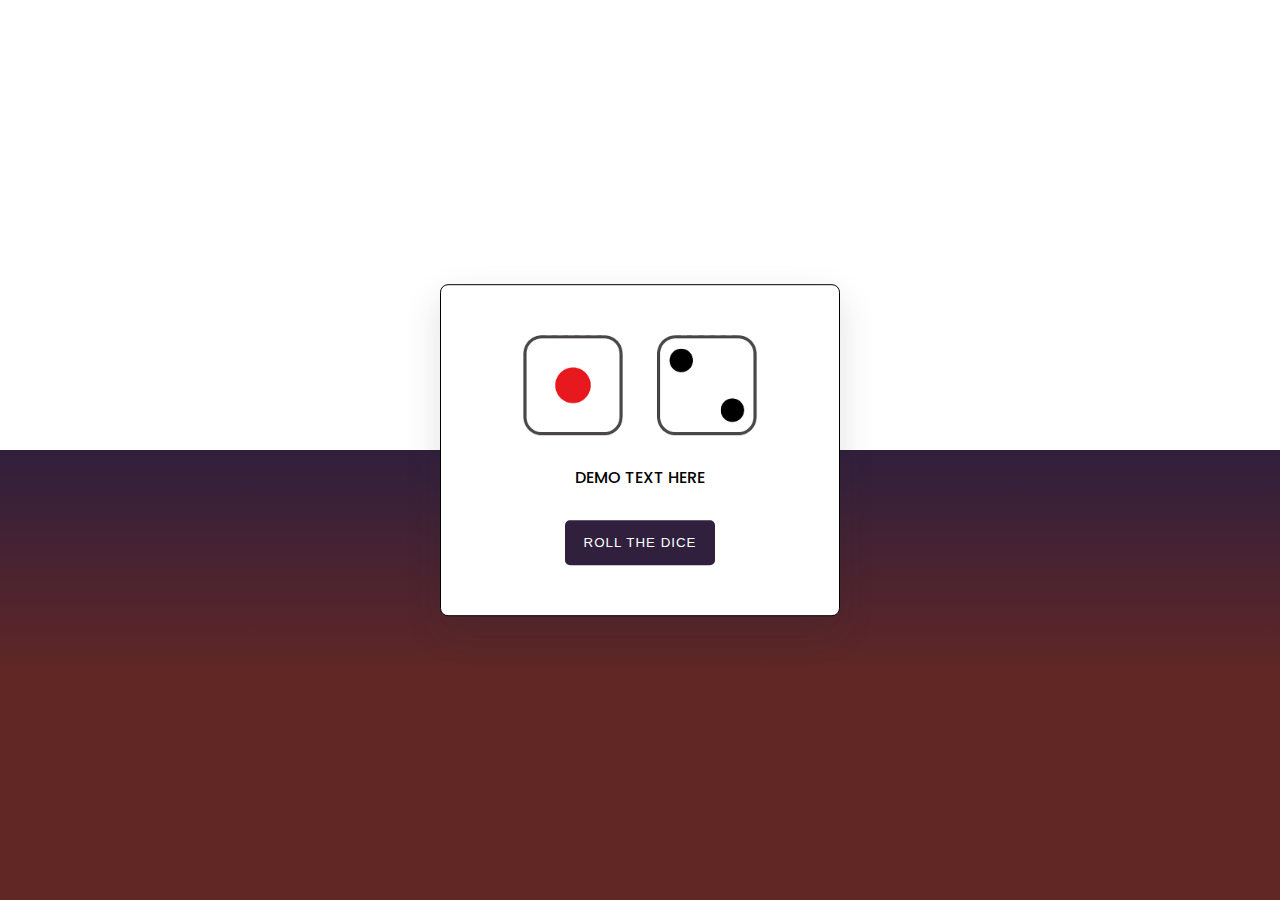
<file: #01_Dices/index.html>
<!DOCTYPE html>
<html lang="en">
<head>
    <meta charset="UTF-8">
    <meta name="viewport" content="width=device-width, initial-scale=1.0">
    <title>Roll the dice</title>
    <link rel="stylesheet" href="./style.css">
    <link rel="preconnect" href="https://fonts.googleapis.com">
    <link rel="preconnect" href="https://fonts.gstatic.com" crossorigin>
    <link href="https://fonts.googleapis.com/css2?family=Poppins:wght@100&display=swap" rel="stylesheet">
</head>
<body>
    <div class="container">
        <div class="dice-wrapper">
            <img src="./img/dice_01.jpg"  id="die-1">
            <img src="./img/dice_02.jpg" id="die-2">
        </div>
        <p id="total">DEMO TEXT HERE</p>
        <button onclick="roll()">ROLL THE DICE</button>
    </div>
    <script src="main.js"></script>
</body>
</html>
</file>
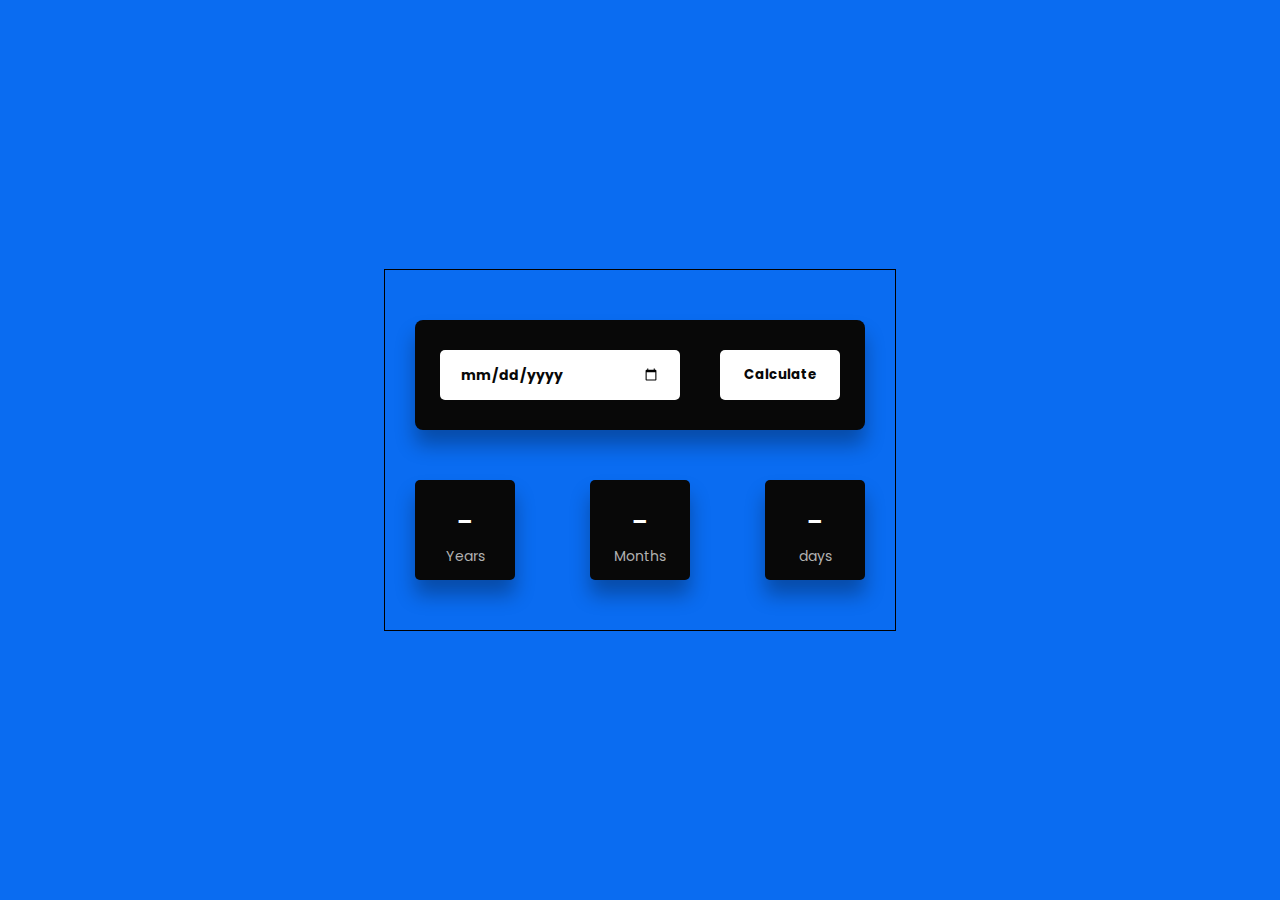
<file: #02_Age_Calculator/index.html>
<!DOCTYPE html>
<html lang="en">
<head>
    <meta charset="UTF-8">
    <meta name="viewport" content="width=device-width, initial-scale=1.0">
    <title>Age Calculator</title>
    <link rel="preconnect" href="https://fonts.googleapis.com">
    <link rel="preconnect" href="https://fonts.gstatic.com" crossorigin>
    <link href="https://fonts.googleapis.com/css2?family=Poppins:wght@100&display=swap" rel="stylesheet">
    <style>
        *,
        *::before,
        *::after{
            padding: 0;
            margin: 0;
            box-sizing: border-box;
        }
        body{
            background-color: #0a6cf1;
            font-weight: bold;
        }
        .container{
            width: 40%;
            min-width: 450px;
            border: 1px solid black;
            position: absolute;
            transform: translate(-50%,-50%);
            left: 50%;
            top: 50%;
            padding: 50px 30px;
        }
        .container * {
            font-family: "Poppins", sans-serif;
            border: none;
            outline: none;
        }
        .inputs-wrapper{
            background-color: #080808;
            padding: 30px 25px;
            border-radius: 8px;
            box-shadow: 0 15px 20px rgba(0,0,0,0.3);
            margin-bottom: 50px;
        }
        .inputs-wrapper input,
        .inputs-wrapper button{
            font-weight: bold;

        }
        input,
        button{
            height: 50px;
            background-color: #ffffff;
            color: #080808;
            font-weight: 500;
            border-radius: 5px;
        }
        input{
            width: 60%;
            padding: 0 20px;
            font-size: 14px;
        }
        button{
            width: 30%;
            float: right;
        }
        .outputs-wrapper{
            width: 100%;
            display: flex;
            justify-content: space-between;
        }
        .outputs-wrapper div{
            height: 100px;
            width: 100px;
            background-color: #080808;
            border-radius: 5px;
            color: #ffffff;
            display: grid;
            place-items: center;
            padding: 20px 0;
            box-shadow: 0 15px 20px rgba(0,0,0,0.3);
        }
        span{
            font-size: 30px;
            font-weight: 500;
        }
        p{
            font-size: 14px;
            color: #b1b1b1;
            font-weight: 400;
        }
    </style>
</head>
<body>
    <div class="container">
        <div class="inputs-wrapper">
            <input type="date" id="date-input">
            <button onclick="ageCalculate()">Calculate</button>
        </div>
        <div class="outputs-wrapper">
            
                <div>
                    <span id="years">-</span>
                    <p>Years</p>
                </div>

                <div>
                    <span id="months">-</span>
                    <p>Months</p>
                </div>

                <div>
                    <span id="days">-</span>
                    <p>days</p>
                </div>
            
        </div>
    </div>
    <script>
        // creo una array de los meses del año
        const daysMonths = [31, 28, 31, 30, 31, 30, 31, 31, 30, 31, 30, 31];
        // DOM
        dateInput = document.getElementById('date-input');
        // creo la funcion 
        function ageCalculate(){
            // today = el dia de hoy actualmente
            // inputDate = el valor que introdujo el usuario, y lo convierto en Objeto Date
            // para trabajar con ese valor
            // creo las variables de fecha, mes y año 
            let today = new Date();
            let inputDate = new Date(dateInput.value);
            let birthMonth, birthDate, birthYear;

            // convertimos el valor que el usuario puso en un objeto, ejemplo:
            // date: 4
            // month: 3
            // year: 1993
            let birthDetails = {
                date:inputDate.getDate(),
                month:inputDate.getMonth()+1,
                year:inputDate.getFullYear()
            }
            // tambien creo variables para meter los valores de las fecha mes y año, ACTUAL
            // asi despues los comparo
            let currentYear = today.getFullYear();
            let currentMonth = today.getMonth()+1;
            let currentDate = today.getDate();

            // condiciono si los valores numericos de la fecha actual y la fecha introducida
            // si la fecha que se introdujo es mayor ala actual, que tire ERROR.
            if(birthDetails.year > currentYear || 
            (birthDetails.month > currentMonth && birthDetails.year == currentYear) || 
            (birthDetails.date > currentDate && birthDetails.month == currentMonth && birthDetails.month == currentMonth && birthDetails.year == currentYear)){
                alert('Not Born Yet / No has nacido todavia');
            }
            // tambien condiciono que si alguno de las partes de la fecha no esta introducidas osea vacias que genere una alerta 
            else if(isNaN(birthDetails.year) || isNaN(birthDetails.month)|| isNaN(birthDetails.date) ){
                alert("You didn't provide the date / no has puesto la fecha");
            } 
            // de haber introducido bien la fecha hacemos el calculo de cuantos años tiene el usuario
            else {
                // almacenamos en una variable years a los años del usuario
                let years = currentYear - birthDetails.year;
                // creamos meses del usuario 
                let months;

                // si el mes de ahora es mayor que el cumple del usuario, es porque ya pasó
                if (currentMonth >= birthDetails.month) {
                    months = currentMonth - birthDetails.month;
                } 
                // si el mes no es mayor es porque falta para su cumple todavia
                else {
                    // entonces se le resta 1 año
                    years--;
                    //12 meses recorridos MENOS  la diferencia de meses que queda el cumple
                    months = 12 + (currentMonth - birthDetails.month);
                }


                let days;
                if (currentDate >= birthDetails.date) {
                    days = currentDate - birthDetails.date;
                } 
                else {
                    months--;
                    let tempDate = new Date(today);
                    tempDate.setMonth(today.getMonth() - 1, birthDetails.date);

                    days = tempDate.getDate();
                }

                document.getElementById('years').textContent = years;
                document.getElementById('months').textContent = months;
                document.getElementById('days').textContent = days;
            }
        }
    </script>
</body>
</html>
</file>
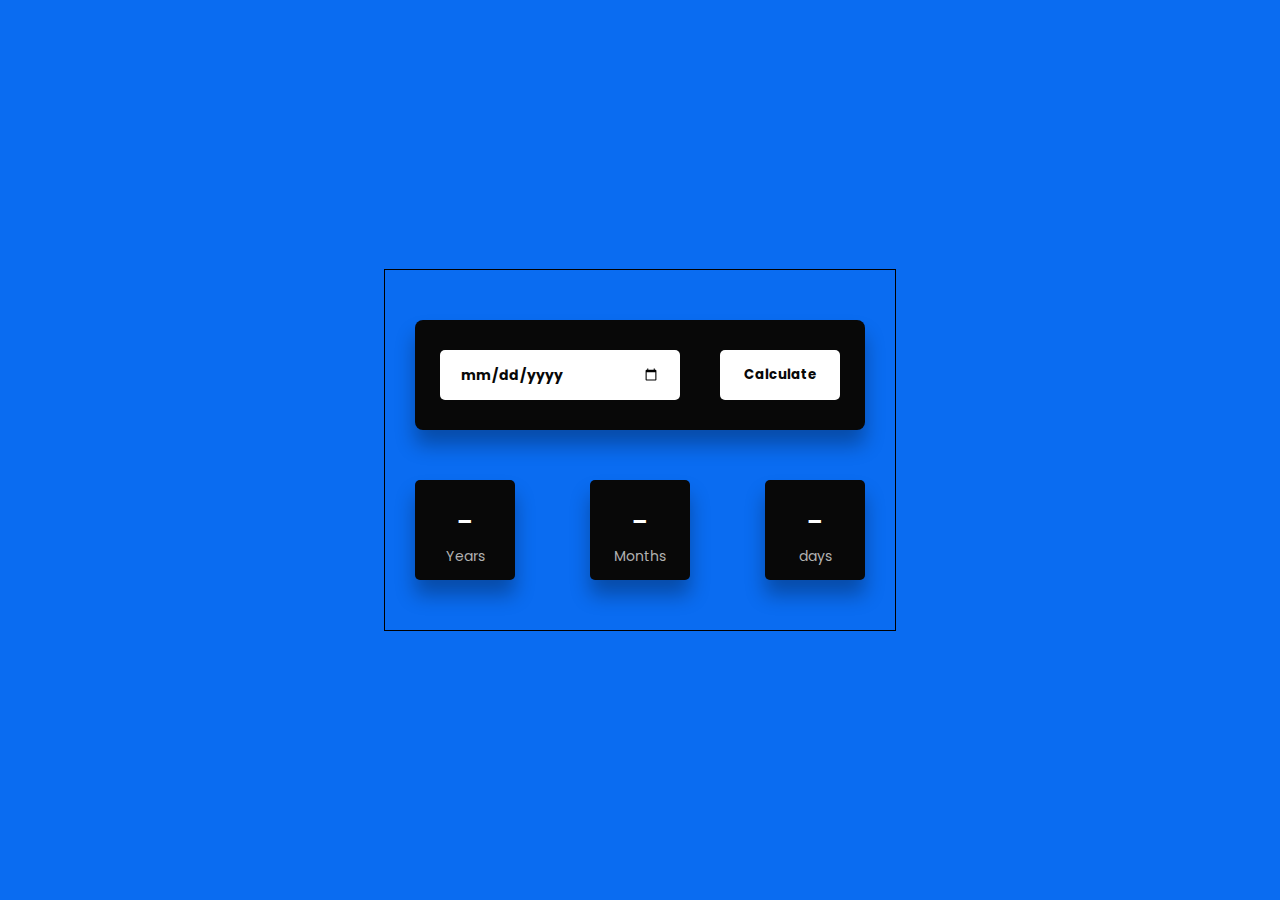
<file: #02_Age_Calculator/prueba.html>
<!DOCTYPE html>
<html lang="en">
<head>
    <meta charset="UTF-8">
    <meta name="viewport" content="width=device-width, initial-scale=1.0">
    <title>Age Calculator</title>
    <link rel="preconnect" href="https://fonts.googleapis.com">
    <link rel="preconnect" href="https://fonts.gstatic.com" crossorigin>
    <link href="https://fonts.googleapis.com/css2?family=Poppins:wght@100&display=swap" rel="stylesheet">
    <style>
        *,
        *::before,
        *::after{
            padding: 0;
            margin: 0;
            box-sizing: border-box;
        }
        body{
            background-color: #0a6cf1;
            font-weight: bold;
        }
        .container{
            width: 40%;
            min-width: 450px;
            border: 1px solid black;
            position: absolute;
            transform: translate(-50%,-50%);
            left: 50%;
            top: 50%;
            padding: 50px 30px;
        }
        .container * {
            font-family: "Poppins", sans-serif;
            border: none;
            outline: none;
        }
        .inputs-wrapper{
            background-color: #080808;
            padding: 30px 25px;
            border-radius: 8px;
            box-shadow: 0 15px 20px rgba(0,0,0,0.3);
            margin-bottom: 50px;
        }
        .inputs-wrapper input,
        .inputs-wrapper button{
            font-weight: bold;

        }
        input,
        button{
            height: 50px;
            background-color: #ffffff;
            color: #080808;
            font-weight: 500;
            border-radius: 5px;
        }
        input{
            width: 60%;
            padding: 0 20px;
            font-size: 14px;
        }
        button{
            width: 30%;
            float: right;
        }
        .outputs-wrapper{
            width: 100%;
            display: flex;
            justify-content: space-between;
        }
        .outputs-wrapper div{
            height: 100px;
            width: 100px;
            background-color: #080808;
            border-radius: 5px;
            color: #ffffff;
            display: grid;
            place-items: center;
            padding: 20px 0;
            box-shadow: 0 15px 20px rgba(0,0,0,0.3);
        }
        span{
            font-size: 30px;
            font-weight: 500;
        }
        p{
            font-size: 14px;
            color: #b1b1b1;
            font-weight: 400;
        }
    </style>
</head>
<body>
    <div class="container">
        <div class="inputs-wrapper">
            <input type="date" id="date-input">
            <button onclick="ageCalculate()">Calculate</button>
        </div>
        <div class="outputs-wrapper">
            
                <div>
                    <span id="years">-</span>
                    <p>Years</p>
                </div>

                <div>
                    <span id="months">-</span>
                    <p>Months</p>
                </div>

                <div>
                    <span id="Days">-</span>
                    <p>days</p>
                </div>
            
        </div>
    </div>
    <script>
        // creo una array de los meses del año
        const daysMonths = [31, 28, 31, 30, 31, 30, 31, 31, 30, 31, 30, 31];
        // DOM
        dateInput = document.getElementById('date-input');
        // creo la funcion 
        function ageCalculate(){
            let today = new Date();
            let inputDate = new Date(dateInput.value);
            let birthMonth, birthDate, birthYear;

            // console.log(dateInput.value)
            // console.log(typeof dateInput.value)
            // console.log(inputDate)
            // console.log(typeof inputDate)

            
            let birthDetails = {
                date:inputDate.getDate(),
                month:inputDate.getMonth()+1,
                year:inputDate.getFullYear()
            }

            console.log(birthDetails.date); //1
            console.log(typeof birthDetails.date); // tipo number
            console.log(birthDetails.month);//2
            console.log(typeof birthDetails.month);// tipo number
            console.log(birthDetails.year);//1994
            console.log(typeof birthDetails.year);// tipo number
            

            alert(daysMonths[birthDetails.month-1])
        }

    </script>
</body>
</html>
</file>
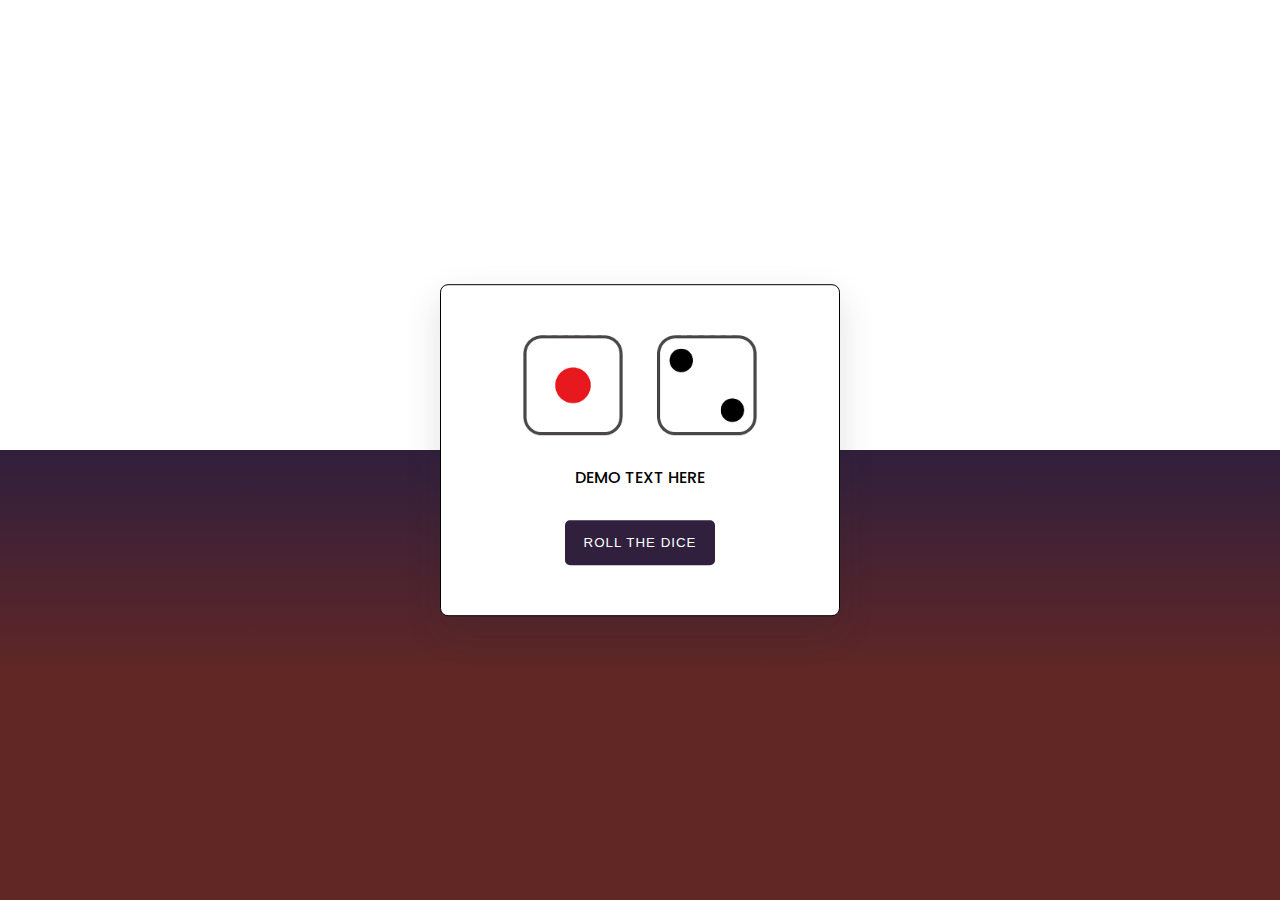
<file: #01_Dices/test/exam.html>
<!DOCTYPE html>
<html lang="en">
<head>
    <meta charset="UTF-8">
    <meta name="viewport" content="width=device-width, initial-scale=1.0">
    <title>Roll the dice</title>

    <link rel="preconnect" href="https://fonts.googleapis.com">
    <link rel="preconnect" href="https://fonts.gstatic.com" crossorigin>
    <link href="https://fonts.googleapis.com/css2?family=Poppins:wght@100&display=swap" rel="stylesheet">
    <style>
        :root{
    --color-primary:#301f3d;
    --color-secundary:#612725;
}

*{
    padding: 0;
    margin: 0;
    box-sizing: border-box;

}
body{
    height: 100vh;
    background: linear-gradient(
        var(--color-primary),
        var(--color-secundary),
        var(--color-secundary)
    ) 0 100% no-repeat;
    background-size: 100% 50%;
}

.container{
    width: 400px;
    padding: 50px;
    border: 1px solid black;
    position: absolute;
    transform: translate(-50%,-50%);
    top: 50%;
    left: 50%;
    background-color: #ffffff;
    box-shadow: 0 15px 35px rgba(50,50,50,0.15);
    border-radius: 8px;
    display: flex;
    flex-direction: column;
    align-items: center;
    font-family: 'Poppins', sans-serif;
}

.dice-wrapper{
    width: 90%;
    display: flex;
    justify-content: space-around;
}
.dice-wrapper img{
    width: 100px;
}

p{
    font-size: 16px;
    margin: 30px 0;
    font-weight: 500;
}

button{
    background-color: var(--color-primary);
    border: none;
    outline: none;
    color: #ffffff;
    padding: 15px 0;
    width: 150px;
    letter-spacing: 1px;
    border-radius: 5px;
    cursor: pointer;
}

.shake{
    animation: shake 0.5s infinite;
}

@keyframes shake{
    0%,100%{
        transform: rotate(180deg);
    }
    50%{
        transform: rotate(-60deg);
    }
}
    </style>
</head>
<body>
    <div class="container">
        <div class="dice-wrapper">
            <img src="./dice_01.jpg"  id="die-1">
            <img src="./dice_02.jpg" id="die-2">
        </div>
        <p id="total">DEMO TEXT HERE</p>
        <button onclick="roll()">ROLL THE DICE</button>
    </div>
    <script>
        const lista = ['./dice_01.jpg','./dice_02.jpg','./dice_03.jpg','./dice_04.jpg','./dice_05.jpg','./dice_06.jpg']
        // ELEMENTOS DOM
        let img = document.querySelectorAll('img'); //las imagenes
        let dieOne = document.querySelector('#die-1'); //dado 1
        let dieTwo = document.querySelector('#die-2');//dado 2
        
        function roll(){
            img.forEach(function(e){
                e.classList.add('shake');
            });
            setTimeout(function(){
                img.forEach(function(e){
                e.classList.remove('shake');
            });
            },1000)
            let randomOne = Math.floor(Math.random()*6);
            let randomTwo = Math.floor(Math.random()*6);
            dieOne.setAttribute('src', lista[randomOne])
            dieTwo.setAttribute('src', lista[randomTwo])
        }
    </script>
</body>
</html>
</file>
<file: #01_Dices/style.css>
:root{
    --color-primary:#301f3d;
    --color-secundary:#612725;
}

*{
    padding: 0;
    margin: 0;
    box-sizing: border-box;

}
body{
    height: 100vh;
    background: linear-gradient(
        var(--color-primary),
        var(--color-secundary),
        var(--color-secundary)
    ) 0 100% no-repeat;
    background-size: 100% 50%;
}

.container{
    width: 400px;
    padding: 50px;
    border: 1px solid black;
    position: absolute;
    transform: translate(-50%,-50%);
    top: 50%;
    left: 50%;
    background-color: #ffffff;
    box-shadow: 0 15px 35px rgba(50,50,50,0.15);
    border-radius: 8px;
    display: flex;
    flex-direction: column;
    align-items: center;
    font-family: 'Poppins', sans-serif;
}

.dice-wrapper{
    width: 90%;
    display: flex;
    justify-content: space-around;
}
.dice-wrapper img{
    width: 100px;
}

p{
    font-size: 16px;
    margin: 30px 0;
    font-weight: 500;
}

button{
    background-color: var(--color-primary);
    border: none;
    outline: none;
    color: #ffffff;
    padding: 15px 0;
    width: 150px;
    letter-spacing: 1px;
    border-radius: 5px;
    cursor: pointer;
}

.shake{
    animation: shake 0.5s infinite;
}

@keyframes shake{
    0%,100%{
        transform: rotate(180deg);
    }
    50%{
        transform: rotate(-60deg);
    }
}
</file>
